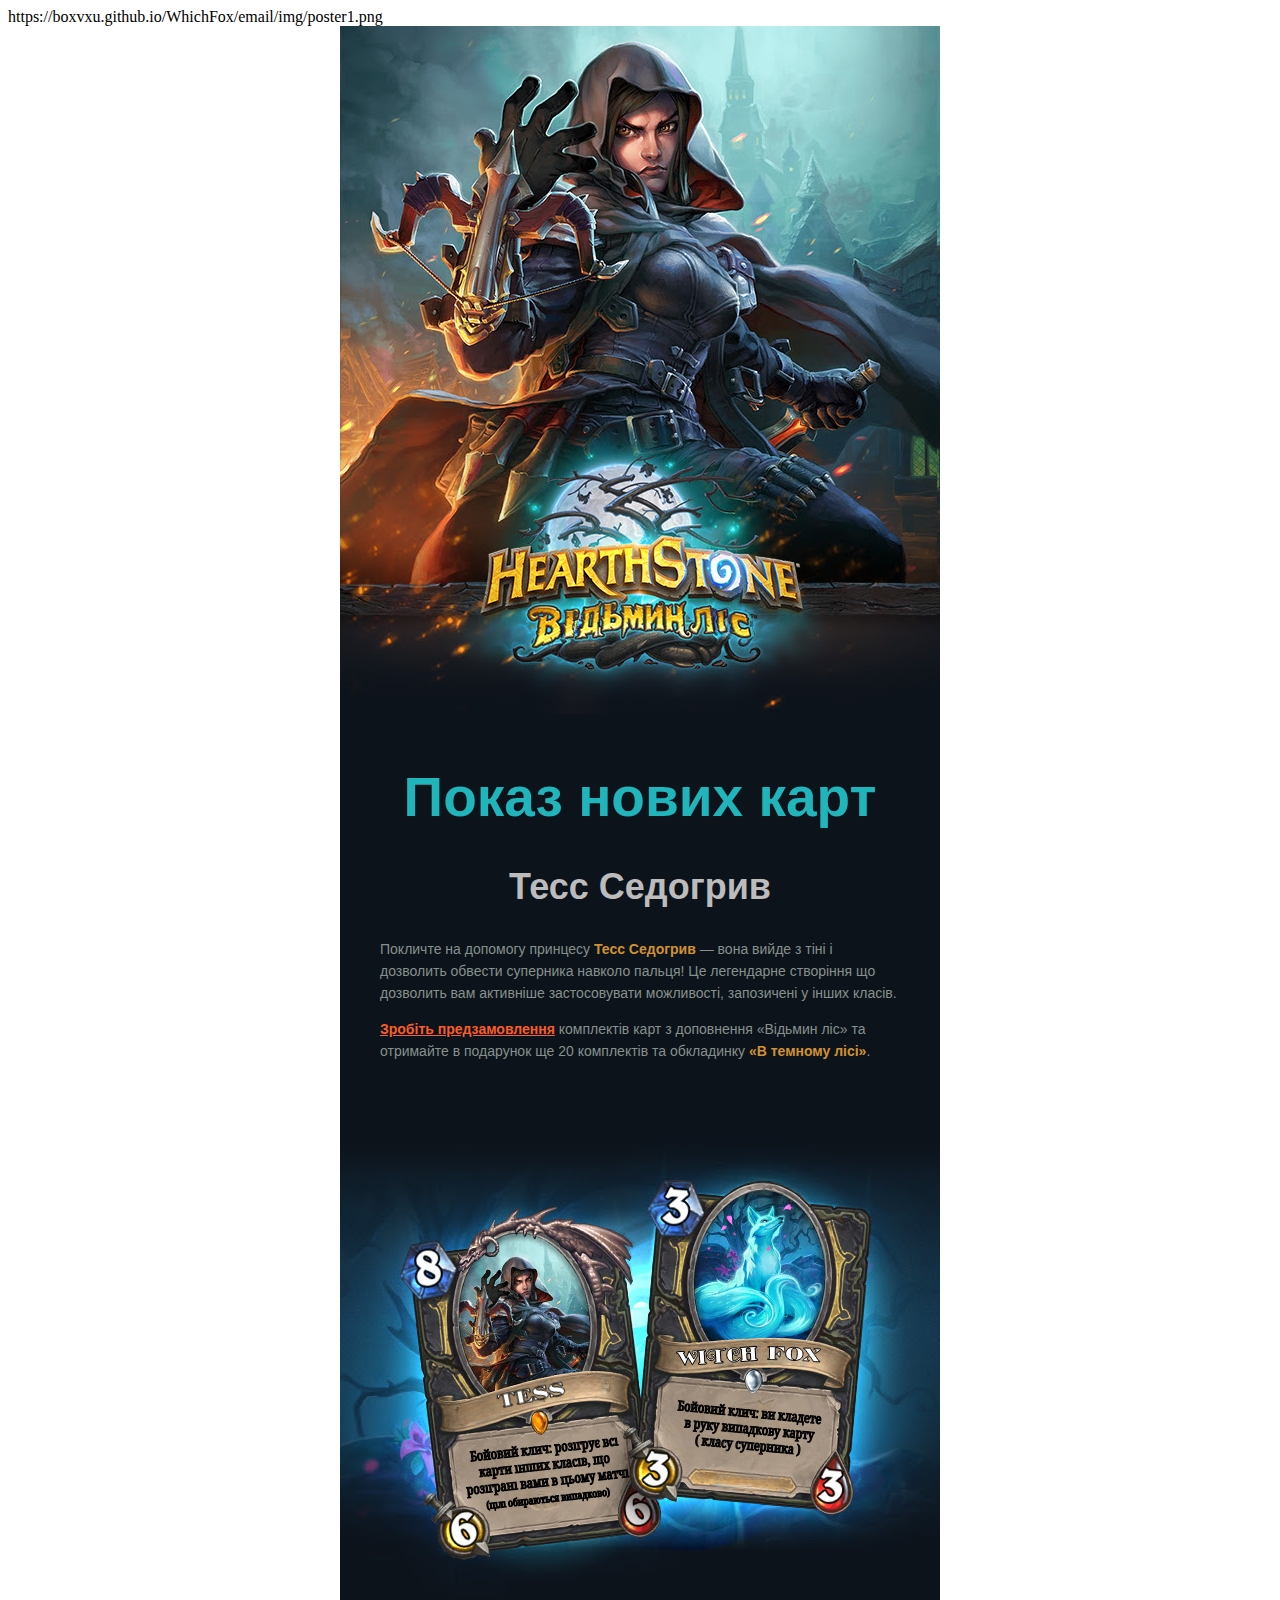
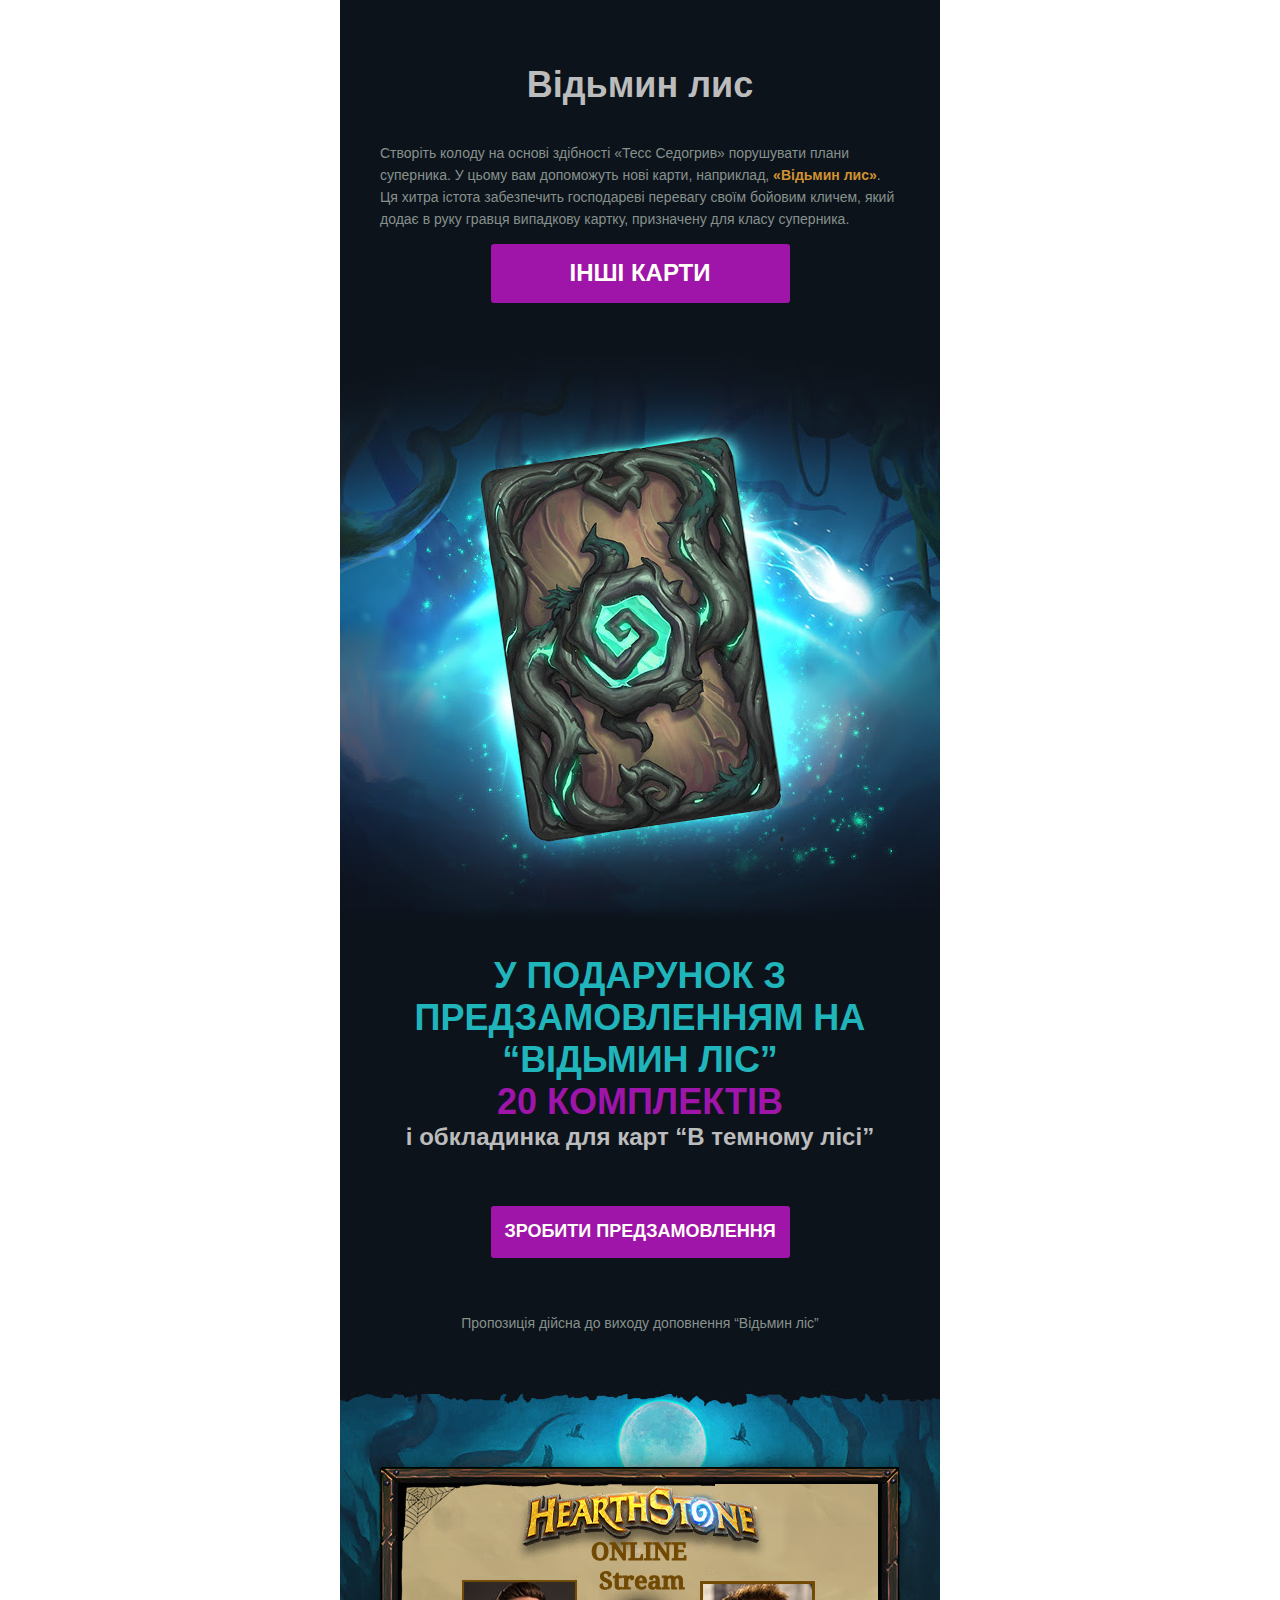
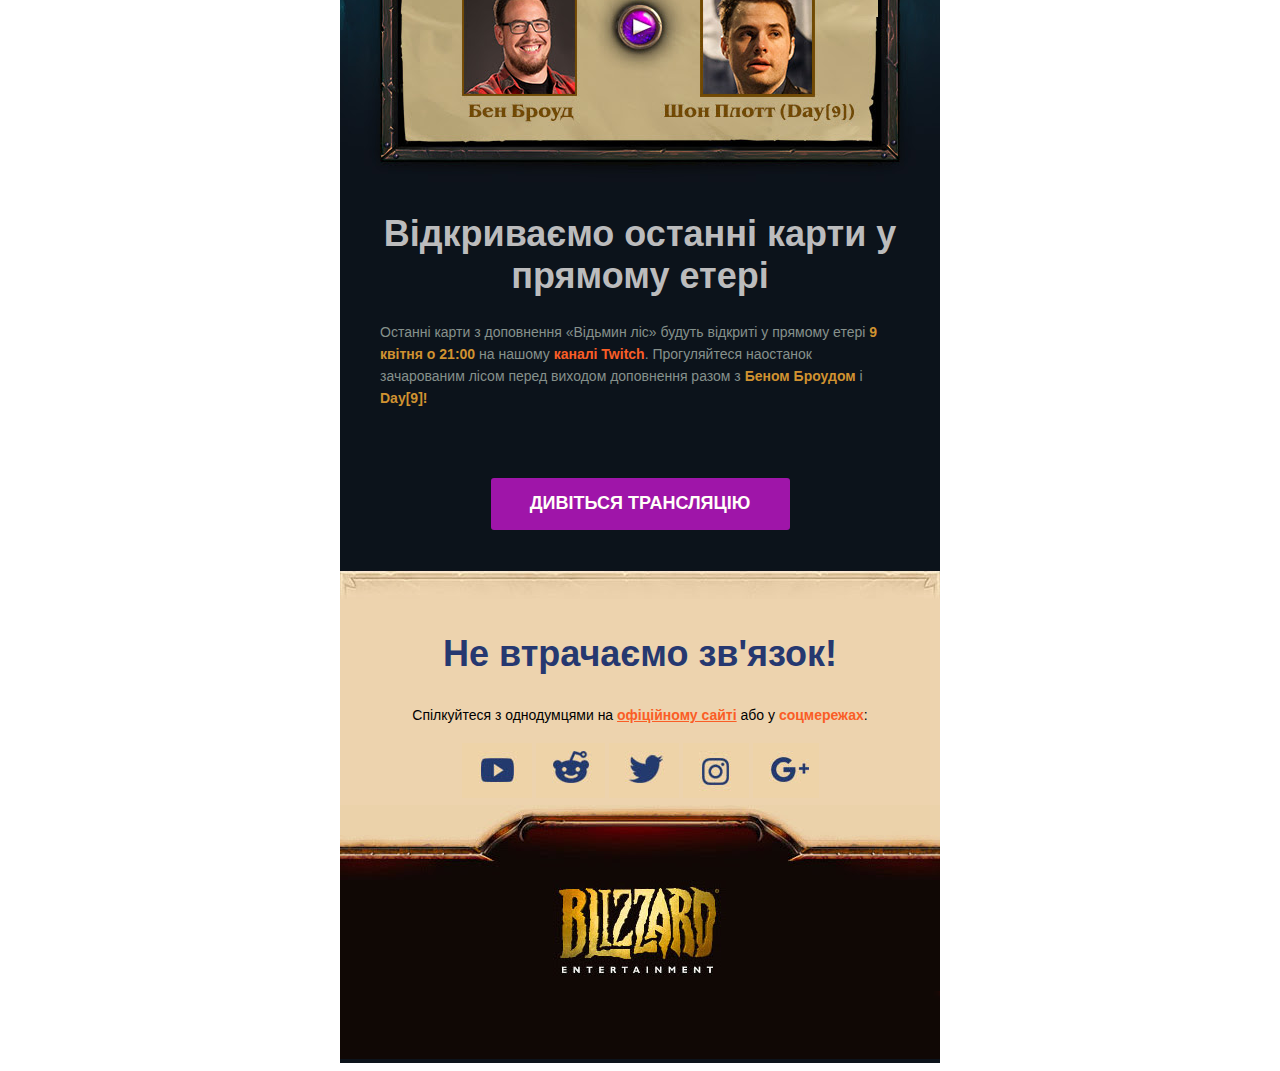
<file: email/index.html>
<!DOCTYPE html>
<html lang="en">

<head>
    <meta charset="UTF-8">
    <meta http-equiv="X-UA-Compatible" content="IE=edge">
    <meta name="viewport" content="width=device-width, initial-scale=1.0">
    <title>Document</title>
    <link rel="stylesheet" href="style.css">
</head>
  
<body>
    <table border="0" cellpadding="0" cellspacing="0" align="center" width="100%">
        <tr>
            <td>
                <img src="https://boxvxu.github.io/WhichFox/email/img/poster1.png" alt="title">
            </td>
        </tr>
        <tr>
            <td>
                <h1 class="titleheader">
                    Показ нових карт
                </h1>

                <h2 class="titleperson">
                    Тесс Седогрив
                </h2>
                <p>
                    Покличте на допомогу принцесу <b class="yellowtext"> Тесс Седогрив </b> — вона вийде з тіні і
                    дозволить обвести суперника навколо пальця! Це легендарне створіння що
                    дозволить вам активніше застосовувати можливості, запозичені у інших класів.
                </p>
                <p class="titlebody">
                    <a href="#" class="orangetext"> Зробіть предзамовлення</a> комплектів карт з доповнення «Відьмин
                    ліс» та
                    отримайте в подарунок ще 20 комплектів та обкладинку <b class="yellowtext">«В темному лісі»</b>.
                </p>
            </td>
        </tr>
        <tr>
            <td>
                <img src="https://boxvxu.github.io/WhichFox/email/img/poster2.png" alt="second">
            </td>
        </tr>
        <tr>
            <td>
                <h3 class="titleperson">
                    Відьмин лис
                </h3>
                <p>Створіть колоду на основі здібності «Тесс Седогрив» порушувати плани
                    суперника. У цьому вам допоможуть нові карти, наприклад, <b class="yellowtext">«Відьмин
                        лис»</b>. Ця хитра істота забезпечить господареві перевагу своїм бойовим
                    кличем, який додає в руку гравця випадкову картку, призначену для класу
                    суперника.</p>
            </td>
        </tr>
        <tr>
            <td style="text-align: center;">
                <a href="#" class="button">ІНШІ КартИ</a>
            </td>
        </tr>
        <tr>
            <td>
                <img src="https://boxvxu.github.io/WhichFox/email/img/poster3.png" alt="third">
            </td>
        </tr>
        <tr>
            <td style="text-align: center;">
                <h2 class="titleheader fontcorrection">
                    У ПОДАРУНОК З
                    ПРЕДЗАМОВЛЕННЯМ
                    НА “ВІДЬМИН ЛІС”
                </h2>

                <h3 class="violetheader">
                    20 комплектів
                </h3>

                <h4 class="titleperson bottomcorrection">
                    і обкладинка для карт “В темному лісі”
                </h4>
                <a href="#" class="button buttoncorrection">ЗРОБИТИ ПРЕДЗАМОВЛЕННЯ</a>
                <p>Пропозиція дійсна до виходу доповнення “Відьмин ліс”</p>
            </td>
        </tr>
        <tr>
            <td>
                <img src="https://boxvxu.github.io/WhichFox/email/img/poster4.png" alt="fourth">
            </td>
        </tr>
        <tr>
            <td>
                <h1 class="titleperson">
                    Відкриваємо останні карти
                    у прямому етері
                </h1>
                <p>
                    Останні карти з доповнення «Відьмин ліс» будуть відкриті у прямому етері
                    <b class="yellowtext"> 9 квітня о 21:00</b> на нашому <b class="orangetextcorrection"> каналі
                        Twitch</b>. Прогуляйтеся наостанок
                    зачарованим лісом перед виходом доповнення разом з <b class="yellowtext">Беном Броудом</b> і
                    <b class="yellowtext">Day[9]!</b>
                </p>
            </td>
        </tr>
        <tr>
            <td style="text-align: center;">
                <a href="#" class="buttoncorrection button">ДИВІТЬСЯ ТРАНСЛЯЦІЮ</a>
            </td>
        </tr>
        <tr class="milktea">
            <td>
                <img src="img/devideline.png" alt="fifth">
            </td>
        </tr>
        <tr class="milktea">
            <td>
                <h2 class="violetbody">
                    Не втрачаємо зв'язок!
                </h2>
                <p class="blacktext">
                    Спілкуйтеся з однодумцями на <b class="orangetext">офіційному сайті</b> або у
                    <b class="orangetextcorrection">соцмережах</b>:
                </p>
            </td>
        </tr>
        <tr class="milktea">
            <td style="text-align: center;">
                <table class="milktea" style="margin: auto;">
                    <tr>
                        <td><img src="https://boxvxu.github.io/WhichFox/email/img/social1.png" alt="twitter"></td>
                        <td><img src="https://boxvxu.github.io/WhichFox/email/img/social2.png" alt="youtube"></td>
                        <td><img src="https://boxvxu.github.io/WhichFox/email/img/social3.png" alt="instagram"></td>
                        <td><img src="https://boxvxu.github.io/WhichFox/email/img/social4.png" alt="google"></td>
                        <td><img src="https://boxvxu.github.io/WhichFox/email/img/social5.png" alt="discord"></td>
                    </tr>
                </table>                
            </td>
        </tr>
        <tr>
            <td>
                <img src="https://boxvxu.github.io/WhichFox/email/img/poster5.png" alt="fifth">
            </td>
        </tr>
        https://boxvxu.github.io/WhichFox/email/img/poster1.png
    </table>
</body>

</html>
</file>
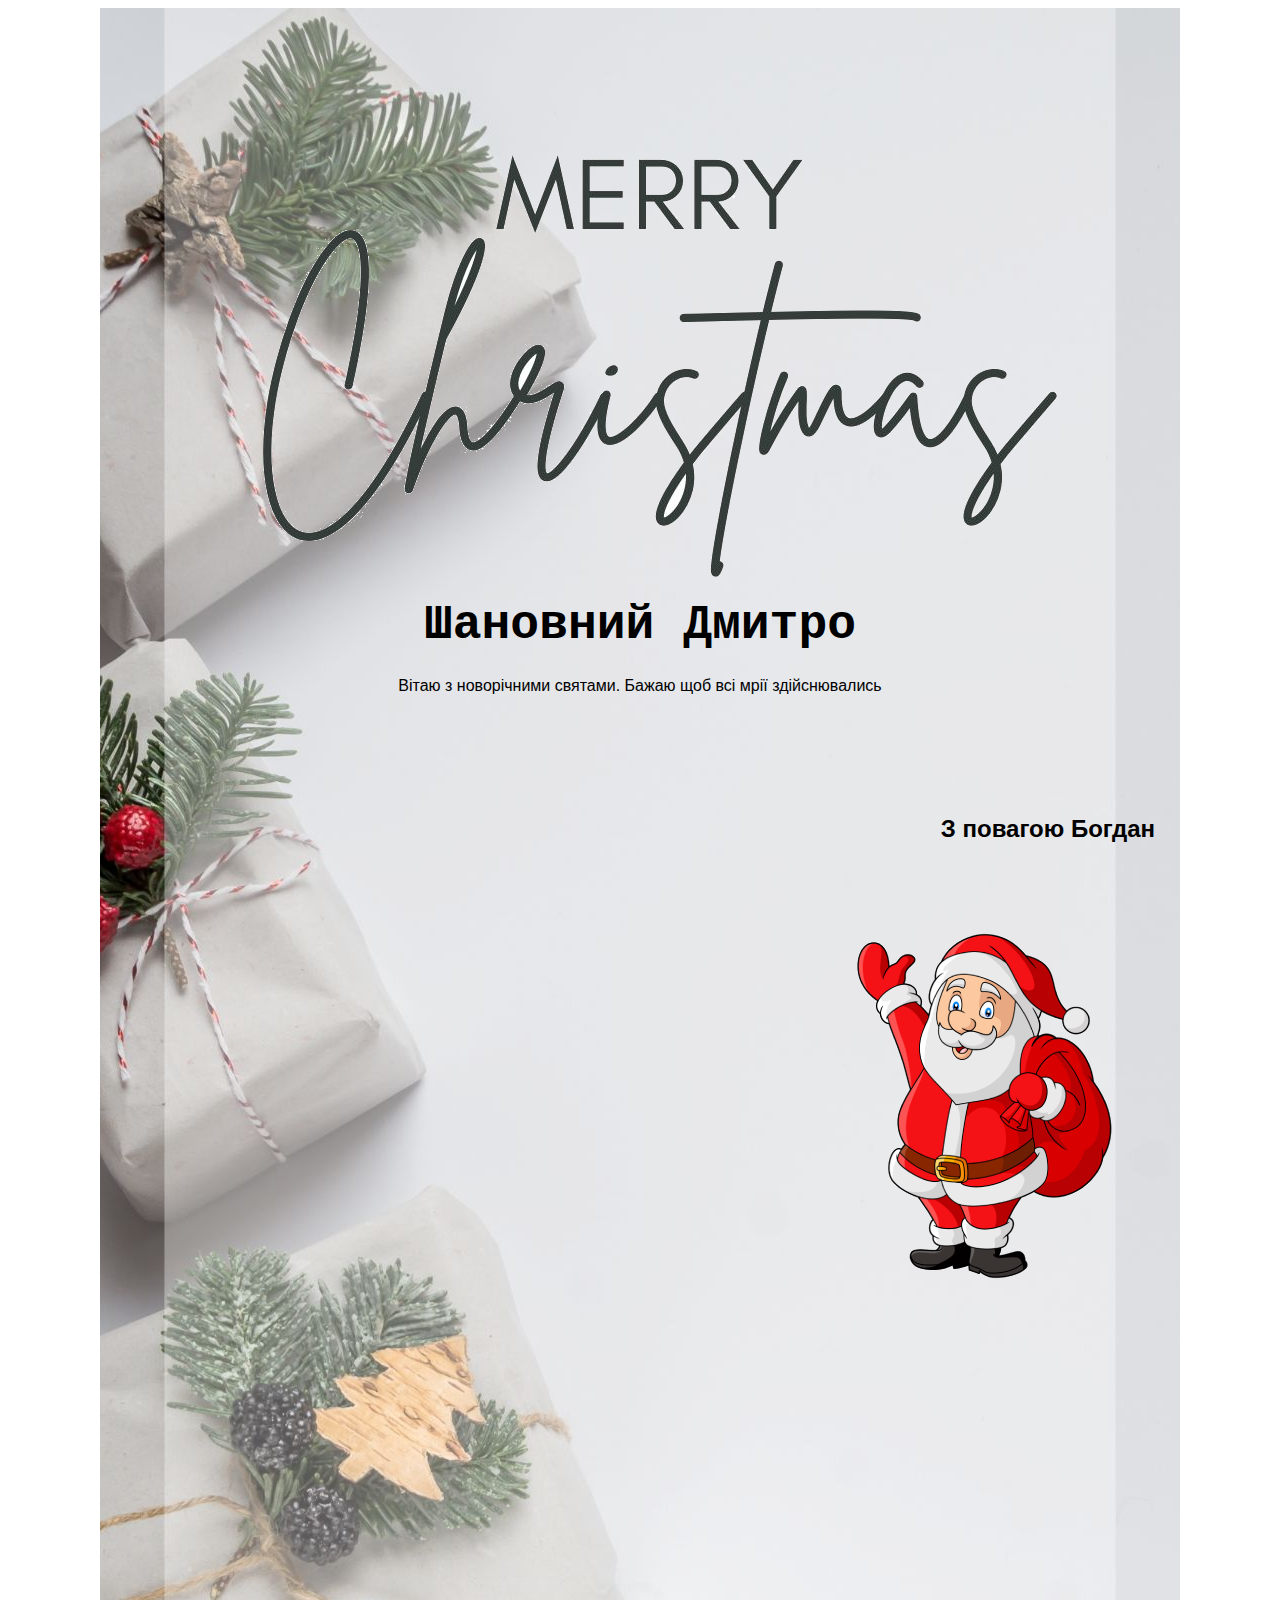
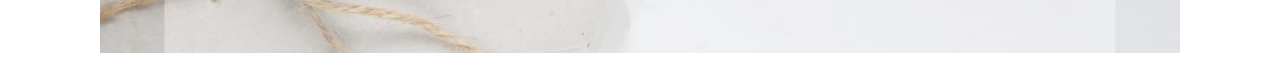
<file: email/christmass/christmass/index.html>
<!DOCTYPE html>
<html lang="en">
<head>
    <meta charset="UTF-8">
    <meta http-equiv="X-UA-Compatible" content="IE=edge">
    <meta name="viewport" content="width=device-width, initial-scale=1.0">
    <title>Document</title>
    <link rel="stylesheet" href="style.css">
</head>
<body>
    <table border="0" cellpadding="0" cellspacing="0" align="center" width="100%">
        <tr>
            <td class="card">
                <img src="merry.png" alt="christmass">
                <h1>
                    Шановний Дмитро
                </h1>
                <p>
                    Вітаю з новорічними святами. Бажаю щоб всі мрії здійснювались
                </p>
                <h2>
                    З повагою Богдан
                </h2>
                <img src="santa.png" alt="santa">
            </td>
        </tr>
        <tr>
            <td>
            </td>
        </tr>
    </table>
</body>
</html>
</file>
<file: email/style.css>
.titleheader {
    font-size: 55px;
    color: #20b4bb;
    font-weight: bold;
    font-family: "Arial";
    text-align: center;
}

.titleperson {
    font-size: 36px;
    color: #bcbcbd;
    font-weight: bold;
    font-family: "Arial";
    text-align: center;
}

table {
    background-color: #0c131b;
    max-width: 600px;
}

p {
    font-size: 14px;
    line-height: 22px;
    color: #86918c;
    font-family: "Arial";
    padding-left: 40px;
    padding-right: 40px;

}

.titlebody {
    margin-bottom: 50px;
}

.yellowtext {
    color: #d09230;
}

.orangetext {
    color: #fa5d26;
    font-weight: bold;
    text-decoration: underline;
}
.button{
    display: inline-block;
    font-size: 24px;
    text-transform: uppercase;
    text-align: center;
    text-decoration: none;
    color: #fffff8;
    font-weight: bold;
    font-family: "Arial";
    width: 299px;
    border-radius: 3px;
    background-color: #9f15a9;
    padding-top: 15px;
    padding-bottom: 16px;

}
.violetheader{
    color: #9f15a9;
    text-align: center;
    font-size: 36px;
    font-weight: bold;
    font-family: "Arial";
    text-transform: uppercase;
    margin-top: 0px;
    margin-bottom: 0px;

}
.fontcorrection{
    font-size: 36px;
    margin-bottom: 0px;
}
.bottomcorrection{
    margin-top: 0px;
    margin-bottom: 0px;
    font-size: 24px;
}
.buttoncorrection{
    text-align: center;
    font-size: 18px;
    margin-top: 55px; 
    margin-bottom: 40px;
}
.orangetextcorrection{
    font-size: 14px;
line-height: 22px;
color: #fa5d26;
font-family: "Arial";
}
.milktea{
    background-color: #edd3ae;
}
.violetbody{
    font-size: 36px;
color: #263870;
font-weight: bold;
font-family: "Arial";
text-align: center;
}
.blacktext{
    font-size: 14px;
line-height: 22px;
color: #000000;
font-family: "Arial";
text-align: center;
}
</file>
<file: email/christmass/christmass/style.css>
table{
    max-width: 1080px;
    width: 100%;
}
.card{
    background-image: url("card.jpg");
    vertical-align: middle;
    text-align: center;
    background-size: cover;
    padding-top: 100px;
    padding-bottom: 300px;
}
h1{
    font-family: 'Courier New', Courier, monospace;
    font-size: 48px;
    margin-top: 0;
    margin-bottom: 0;
}
p{
    margin-top: 25px;
    font-size: 16px;
    font-family: Verdana, Geneva, Tahoma, sans-serif;
    padding-bottom: 100px;
}
h2{
    font-size: 24px;
    text-align: right;
    padding-right: 25px;
    font-family: Verdana, Geneva, Tahoma, sans-serif;
}
</file>
